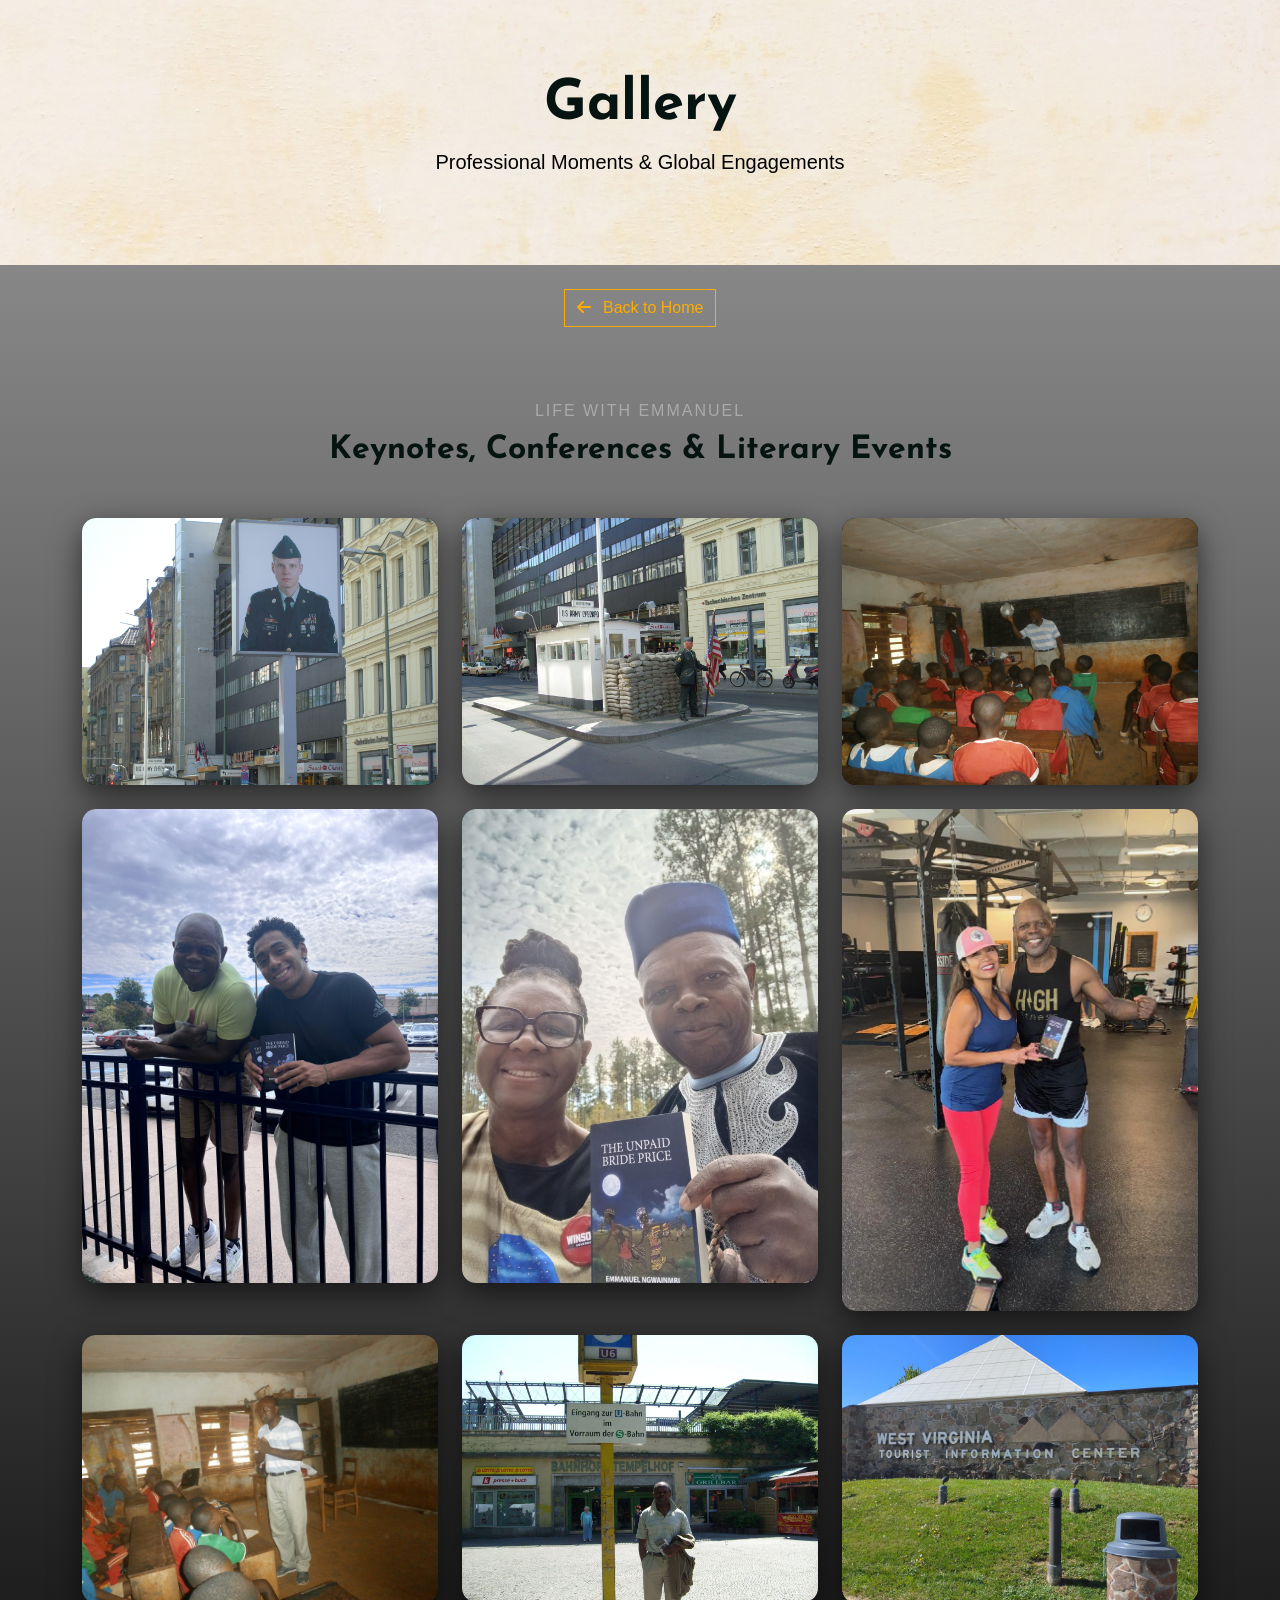
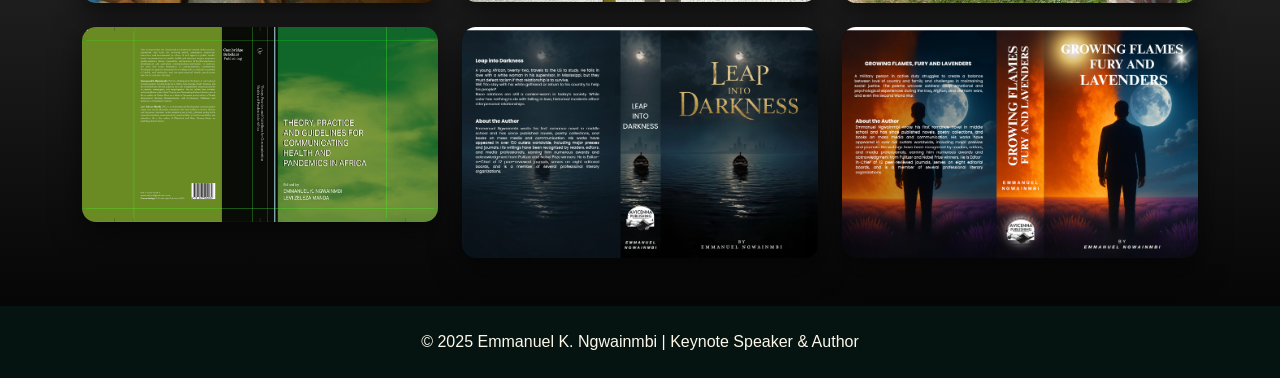
<file: gallery.html>
<!DOCTYPE html>
<html lang="en">

<head>
    <meta charset="utf-8">
    <title>Gallery | Emmanuel K. Ngwainmbi</title>
    <meta name="viewport" content="width=device-width, initial-scale=1.0">

    <meta name="keywords" content="Emmanuel Ngwainmbi, Gallery, Keynote Speaker, Events">
    <meta name="description" content="Gallery of professional engagements, keynote speeches, and global events by Emmanuel K. Ngwainmbi.">

    <link href="img/favicon.ico" rel="icon">

    <!-- Google Fonts -->
    <link href="https://fonts.googleapis.com/css2?family=Josefin+Sans:wght@600;700&family=Open+Sans&display=swap"
        rel="stylesheet">

    <!-- Icons (STABLE) -->
    <link href="https://cdnjs.cloudflare.com/ajax/libs/font-awesome/6.5.1/css/all.min.css" rel="stylesheet">

    <!-- Bootstrap -->
    <link href="css/bootstrap.min.css" rel="stylesheet">

    <!-- Main CSS -->
    <link href="css/style.css" rel="stylesheet">

    <!-- Page-specific styles -->
    <style>
        body {
            background: linear-gradient(180deg, #9c9c9c, #000000);
            color: #000000;
        }

        .gallery-card {
            position: relative;
            overflow: hidden;
            border-radius: 14px;
            background: #000;
            box-shadow: 0 10px 30px rgba(0, 0, 0, 0.6);
        }

        .gallery-card img {
            width: 100%;
            height: 100%;
            object-fit: cover;
            transition: transform 0.4s ease;
        }

        .gallery-card:hover img {
            transform: scale(1.08);
        }

        .gallery-overlay {
            position: absolute;
            inset: 0;
            background: linear-gradient(
                180deg,
                rgba(0, 0, 0, 0.1),
                rgba(0, 0, 0, 0.8)
            );
            display: flex;
            align-items: flex-end;
            padding: 1.2rem;
            opacity: 0;
            transition: opacity 0.4s ease;
        }

        .gallery-card:hover .gallery-overlay {
            opacity: 1;
        }

        .gallery-overlay h6 {
            margin: 0;
            font-size: 0.9rem;
            letter-spacing: 1px;
            text-transform: uppercase;
            color: #fff;
        }

        .gallery-section-title {
            letter-spacing: 2px;
            text-transform: uppercase;
            color: #aaa;
        }
    </style>
</head>

<body>

    <!-- Page Header (SAME AS OTHER PAGES) -->
    <div class="container-fluid page-header py-5">
        <div class="container text-center py-4">
            <h1 class="display-4">Gallery</h1>
            <p class="fs-5 mt-2">Professional Moments & Global Engagements</p>
        </div>
    </div>

    <!-- Back to Home -->
    <div class="container text-center my-4">
        <a href="index.html" class="btn btn-outline-primary">
            <i class="fa fa-arrow-left me-2"></i> Back to Home
        </a>
    </div>

    <!-- Gallery Section -->
    <div class="container py-5">
        <div class="text-center mb-5">
            <p class="gallery-section-title mb-2">LIFE WITH EMMANUEL</p>
            <h2 class="fw-bold">Keynotes, Conferences & Literary Events</h2>
        </div>

        <div class="row g-4">

            <div class="col-sm-6 col-lg-4">
                <div class="gallery-card">
                    <img src="img/gal1.jpg" alt="Keynote Speaking">
                    <div class="gallery-overlay">
                        <h6>Event</h6>
                    </div>
                </div>
            </div>

            <div class="col-sm-6 col-lg-4">
                <div class="gallery-card">
                    <img src="img/gal2.jpg" alt="Conference Session">
                    <div class="gallery-overlay">
                        <h6>Event</h6>
                    </div>
                </div>
            </div>

            <div class="col-sm-6 col-lg-4">
                <div class="gallery-card">
                    <img src="img/gal3.jpg" alt="Literary Event">
                    <div class="gallery-overlay">
                        <h6>Event</h6>
                    </div>
                </div>
            </div>

            <div class="col-sm-6 col-lg-4">
                <div class="gallery-card">
                    <img src="img/gal4.jpg" alt="Workshop">
                    <div class="gallery-overlay">
                        <h6>Event</h6>
                    </div>
                </div>
            </div>

            <div class="col-sm-6 col-lg-4">
                <div class="gallery-card">
                    <img src="img/gal5.jpg" alt="Panel Discussion">
                    <div class="gallery-overlay">
                        <h6>Event</h6>
                    </div>
                </div>
            </div>

            <div class="col-sm-6 col-lg-4">
                <div class="gallery-card">
                    <img src="img/gaL6.jpg" alt="Public Lecture">
                    <div class="gallery-overlay">
                        <h6>Event</h6>
                    </div>
                </div>
            </div>

             <div class="col-sm-6 col-lg-4">
                <div class="gallery-card">
                    <img src="img/gal7.jpg" alt="Conference Session">
                    <div class="gallery-overlay">
                        <h6>Event</h6>
                    </div>
                </div>
            </div>

             <div class="col-sm-6 col-lg-4">
                <div class="gallery-card">
                    <img src="img/gal8.jpg" alt="Conference Session">
                    <div class="gallery-overlay">
                        <h6>Event</h6>
                    </div>
                </div>
            </div>
            
             <div class="col-sm-6 col-lg-4">
                <div class="gallery-card">
                    <img src="img/gal10.jpg" alt="Conference Session">
                    <div class="gallery-overlay">
                        <h6>Event</h6>
                    </div>
                </div>
            </div>

            <div class="col-sm-6 col-lg-4">
                <div class="gallery-card">
                    <img src="img/bk6.jpg" alt="Conference Session">
                    <div class="gallery-overlay">
                        <h6>Book Cover</h6>
                    </div>
                </div>
            </div>

            <div class="col-sm-6 col-lg-4">
                <div class="gallery-card">
                    <img src="img/bk5.jpg" alt="Conference Session">
                    <div class="gallery-overlay">
                        <h6>Book Cover</h6>
                    </div>
                </div>
            </div>

            <div class="col-sm-6 col-lg-4">
                <div class="gallery-card">
                    <img src="img/bk4.jpg" alt="Conference Session">
                    <div class="gallery-overlay">
                        <h6>Book Cover</h6>
                    </div>
                </div>
            </div>
            

        </div>
    </div>

    <!-- Footer -->
    <div class="container-fluid bg-dark text-light py-4">
        <div class="container text-center">
            <p class="mb-0">
                &copy; 2025 Emmanuel K. Ngwainmbi | Keynote Speaker & Author
            </p>
        </div>
    </div>

    <!-- JS -->
    <script src="https://cdn.jsdelivr.net/npm/bootstrap@5.0.2/dist/js/bootstrap.bundle.min.js"></script>

</body>
</html>
</file>
<file: css/style.css>
/********** Template CSS **********/
:root {
    --bs-tertiary: #797E88;
}

.back-to-top {
    position: fixed;
    display: none;
    right: 30px;
    bottom: 30px;
    z-index: 99;
}

.fw-bold {
    font-weight: 700 !important;
}

.fw-medium {
    font-weight: 600 !important;
}

.fw-normal {
    font-weight: 400 !important;
}


/*** Spinner ***/
#spinner {
    opacity: 0;
    visibility: hidden;
    transition: opacity .5s ease-out, visibility 0s linear .5s;
    z-index: 99999;
}

#spinner.show {
    transition: opacity .5s ease-out, visibility 0s linear 0s;
    visibility: visible;
    opacity: 1;
}


/*** Button ***/
.btn {
    transition: .5s;
}

.btn-square {
    width: 38px;
    height: 38px;
}

.btn-sm-square {
    width: 32px;
    height: 32px;
}

.btn-lg-square {
    width: 48px;
    height: 48px;
}

.btn-square,
.btn-sm-square,
.btn-lg-square {
    padding: 0;
    display: flex;
    align-items: center;
    justify-content: center;
    font-weight: normal;
}


/*** Top Bar ***/
.top-bar {
    height: 90px;
    padding: 0 90px;
}

.top-bar h6 {
    letter-spacing: 1px;
}


/*** Nav Bar ***/
.nav-bar {
    padding: 0 90px;
    transition: .5s;
}

.navbar .navbar-nav .nav-link {
    margin-right: 30px;
    padding: 20px 0;
    color: var(--bs-dark);
    font-size: 18px;
    outline: none;
}

.navbar .navbar-nav .nav-link:hover,
.navbar .navbar-nav .nav-link.active {
    color: var(--bs-white);
}

.navbar .dropdown-toggle::after {
    border: none;
    content: "\f107";
    font-family: "Font Awesome 5 Free";
    font-weight: 900;
    vertical-align: middle;
    margin-left: 8px;
}

@media (max-width: 991.98px) {
    .navbar .navbar-nav .nav-link {
        margin-right: 0;
        padding: 10px 0;
    }

    .navbar .navbar-nav {
        margin-top: 20px;
        border-top: 1px solid var(--bs-white);
    }
}

@media (min-width: 992px) {
    .navbar .nav-item .dropdown-menu {
        display: block;
        border: none;
        margin-top: 0;
        top: 150%;
        opacity: 0;
        visibility: hidden;
        transition: .5s;
    }

    .navbar .nav-item:hover .dropdown-menu {
        top: 100%;
        visibility: visible;
        transition: .5s;
        opacity: 1;
    }
}


/*** Header Carousel ***/
.header-carousel {
    position: relative;
    background: url(../img/bg.jpg) center center no-repeat;
    background-size: cover;
}

.header-carousel .carousel-img {
    position: relative;
}

.header-carousel .owl-nav {
    position: absolute;
    top: 50%;
    left: 0;
    transform: translateY(-50%);
}

.header-carousel .owl-nav .owl-prev,
.header-carousel .owl-nav .owl-next {
    width: 45px;
    height: 45px;
    margin: 10px 0;
    display: flex;
    align-items: center;
    justify-content: center;
    font-size: 22px;
    color: var(--bs-dark);
    background: var(--bs-primary);
}

.page-header {
    background: url(../img/bg.jpg) center center no-repeat;
    background-size: cover;
}

.page-header .breadcrumb-item+.breadcrumb-item::before {
    color: var(--bs-tertiary);
}

.page-header .breadcrumb-item,
.page-header .breadcrumb-item a {
    font-size: 18px;
    color: var(--bs-primary);
}

.page-header .breadcrumb-item.active {
    color: var(--bs-dark);
}


/*** Video ***/
.btn-play {
    position: relative;
    display: block;
    box-sizing: content-box;
    width: 16px;
    height: 26px;
    border: none;
    outline: none !important;
    padding: 18px 20px 20px 28px;
    background: var(--bs-dark);
}

.btn-play:before {
    content: "";
    position: absolute;
    z-index: 0;
    left: 50%;
    top: 50%;
    transform: translateX(-50%) translateY(-50%);
    display: block;
    width: 60px;
    height: 60px;
    background: var(--bs-dark);
    animation: pulse-border 1500ms ease-out infinite;
}

.btn-play:after {
    content: "";
    position: absolute;
    z-index: 1;
    left: 50%;
    top: 50%;
    transform: translateX(-50%) translateY(-50%);
    display: block;
    width: 60px;
    height: 60px;
    background: var(--bs-dark);
    transition: all 200ms;
}

.btn-play span {
    display: block;
    position: relative;
    z-index: 3;
    width: 0;
    height: 0;
    left: -1px;
    border-left: 16px solid var(--bs-white);
    border-top: 11px solid transparent;
    border-bottom: 11px solid transparent;
}

@keyframes pulse-border {
    0% {
        transform: translateX(-50%) translateY(-50%) translateZ(0) scale(1);
        opacity: 1;
    }

    100% {
        transform: translateX(-50%) translateY(-50%) translateZ(0) scale(2);
        opacity: 0;
    }
}

#videoModal .modal-dialog {
    position: relative;
    max-width: 800px;
    margin: 60px auto 0 auto;
}

#videoModal .modal-body {
    position: relative;
    padding: 0px;
}

#videoModal .close {
    position: absolute;
    width: 30px;
    height: 30px;
    right: 0px;
    top: -30px;
    z-index: 999;
    font-size: 30px;
    font-weight: normal;
    color: var(--bs-white);
    background: #000000;
    opacity: 1;
}


/*** Section Title ***/
.section-title {
    position: relative;
    display: inline-block;
    text-transform: uppercase;
}

.section-title::before {
    position: absolute;
    content: "";
    width: calc(100% + 80px);
    height: 0px;
    top: 5px;
    left: -40px;
    border-top: 2px solid var(--bs-primary);
    z-index: -1;
}

.section-title::after {
    position: absolute;
    content: "";
    width: calc(100% + 120px);
    height: 0px;
    bottom: 6px;
    left: -60px;
    border-bottom: 2px solid var(--bs-primary);
    z-index: -1;
}

.section-title.text-start::before {
    width: calc(100% + 40px);
    left: 0;
}

.section-title.text-start::after {
    width: calc(100% + 60px);
    left: 0;
}


/*** About ***/
.about-img {
    position: relative;
}

.about-img::before,
.about-img::after {
    position: absolute;
    content: "";
    width: 33%;
    height: 90px;
    background: var(--bs-white);
}

.about-img::before {
    top: 0px;
    left: 0px;
}

.about-img::after {
    right: 0px;
    bottom: 0px;
}


/*** Service ***/
.service-title {
    height: 100%;
    padding: 30px;
    display: flex;
    flex-direction: column;
    justify-content: center;
    background: url(../img/bg.jpg) center center no-repeat;
    background-size: cover;
}

.service-item {
    overflow: hidden;
}

.service-item .btn-square {
    width: 65px;
    height: 65px;
}

.service-item a {
    position: relative;
    padding: 0;
    font-size: 14px;
    line-height: 14px;
    text-transform: uppercase;
    transition: .5s;
}

.service-item a::after {
    position: absolute;
    content: "";
    width: 500%;
    height: 0;
    left: 100%;
    bottom: 3px;
    margin-left: 10px;
    border-bottom: 2px solid var(--bs-primary);
}


/*** Donation ***/
.donation-item {
    box-shadow: 0 0 30px rgba(0, 0, 0, .05);
    transition: .5s;
}

.donation-item:hover {
    box-shadow: 0 0 30px rgba(0, 0, 0, .1);
}

.donation-item .donation-progress {
    width: 80px;
}

.donation-item .progress .progress-bar {
    height: 20px;
    overflow: visible;
    transition: 3s;
}


/*** Banner ***/
.banner .banner-inner {
    position: relative;
    background: url(../img/bg.jpg) center center no-repeat;
    background-size: cover;
}

.banner .banner-inner::before,
.banner .banner-inner::after {
    position: absolute;
    content: "";
    width: 0;
    height: 0;
}

.banner .banner-inner::before {
    top: 0;
    left: 0;
    border-top: 150px solid var(--bs-primary);
    border-right: 150px solid transparent;
}

.banner .banner-inner::after {
    right: 0;
    bottom: 0;
    border-bottom: 150px solid var(--bs-secondary);
    border-left: 150px solid transparent;
}


/*** Event ***/
.event-item {
    box-shadow: 0 0 30px rgba(0, 0, 0, .05);
    transition: .5s;
}

.event-item:hover {
    box-shadow: 0 0 30px rgba(0, 0, 0, .1);
}


/*** Donate ***/
.donate .donate-text {
    position: relative;
    background: url(../img/bg.jpg) center center no-repeat;
    background-size: cover;
}

.donate .donate-text::before,
.donate .donate-text::after {
    position: absolute;
    content: "";
    width: 0;
    height: 0;
}

.donate .donate-text::before {
    top: 0;
    left: 0;
    border-top: 150px solid var(--bs-primary);
    border-right: 150px solid transparent;
}

.donate .donate-text::after {
    right: 0;
    bottom: 0;
    border-bottom: 150px solid var(--bs-secondary);
    border-left: 150px solid transparent;
}

.donate .donate-form .form-control {
    border: none;
    background: rgba(255, 255, 255, .5);
}

.donate .donate-form .btn-group {
    display: flex;
}

.donate .donate-form .btn-group .btn {
    margin: 0;
    padding: 0;
    height: 55px;
    display: flex;
    align-items: center;
    justify-content: center;
    border: none;
    color: var(--bs-tertiary);
    background: rgba(255, 255, 255, .5);
}

.donate .donate-form .btn-group .btn-check:checked+.btn {
    border: none;
    background: var(--bs-white);
}



/*** Team ***/
.team-item {
    box-shadow: 0 0 30px rgba(0, 0, 0, .05);
    transition: .5s;
}

.team-item:hover {
    box-shadow: 0 0 30px rgba(0, 0, 0, .1);
}

.team-item .team-detail span {
    letter-spacing: 2px;
}



/*** Testimonial ***/
.testimonial-title {
    height: 100%;
    padding: 30px;
    display: flex;
    flex-direction: column;
    justify-content: center;
    background: url(../img/bg.jpg) center center no-repeat;
    background-size: cover;
}

.testimonial-img {
    position: relative;
    padding: 45px 0 45px 90px;
}

.testimonial-img::before {
    position: absolute;
    content: "";
    top: 0;
    left: 0;
    width: calc(50% + 45px);
    height: 100%;
    background: var(--bs-primary);
    z-index: -1;
}

.testimonial-carousel .owl-nav {
    position: absolute;
    top: 50%;
    left: 1.5rem;
    transform: translateY(-50%);
    display: flex;
    flex-direction: column;
}

.testimonial-carousel .owl-prev,
.testimonial-carousel .owl-next {
    width: 45px;
    height: 45px;
    margin: 10px 0;
    display: flex;
    align-items: center;
    justify-content: center;
    font-size: 18px;
    color: var(--bs-white);
    background: var(--bs-secondary);
    transition: .5s;
}

.testimonial-carousel .owl-prev:hover,
.testimonial-carousel .owl-next:hover {
    color: var(--bs-secondary);
    background: var(--bs-white);
}

@media (max-width: 768px) {
    .testimonial-carousel .owl-nav {
        top: 6.3rem;
    }
}



/*** Footer ***/
.footer {
    color: var(--bs-tertiary);
    background: linear-gradient(rgba(5, 19, 17, .95), rgba(5, 19, 17, .95)), url(../img/bg-footer.jpg) center center no-repeat;
    background-size: cover;
}

.footer .btn.btn-link {
    display: block;
    margin-bottom: 5px;
    padding: 0;
    text-align: left;
    color: var(--bs-tertiary);
    font-weight: normal;
    text-transform: capitalize;
    transition: .3s;
}

.footer .btn.btn-link::before {
    position: relative;
    content: "\f105";
    font-family: "Font Awesome 5 Free";
    font-weight: 900;
    margin-right: 10px;
}

.footer .btn.btn-link:hover {
    color: var(--bs-light);
    letter-spacing: 1px;
    box-shadow: none;
}

.footer .copyright {
    border-top: 1px solid rgba(255, 255, 255, .1);
}

/* Fix image being cut into shapes */
.speaker-img-full {
    width: 100%;
    height: auto;
    display: block;
    object-fit: contain !important;
}

/* Remove template overlay blocks */
.about-img::before,
.about-img::after {
    display: none !important;
}

/* Ensure container does not clip image */
.about-img {
    overflow: visible !important;
}
</file>
